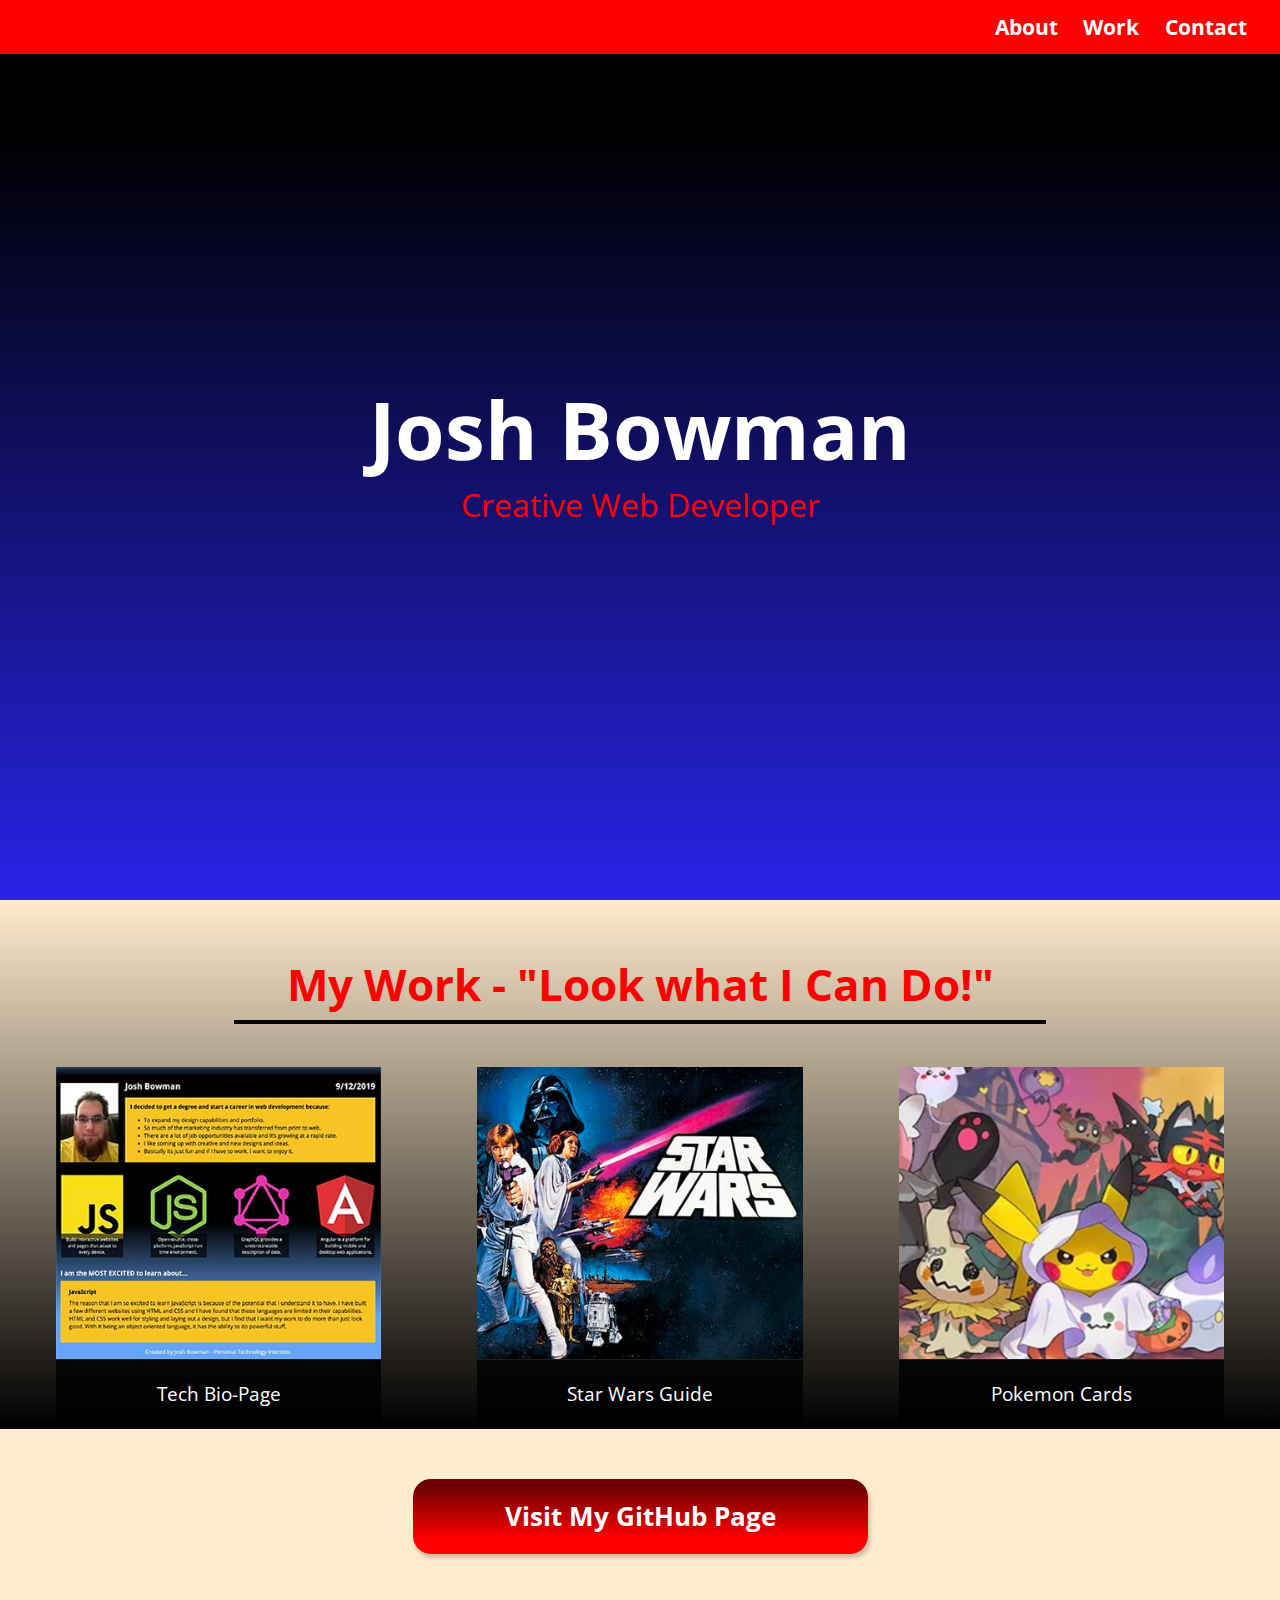
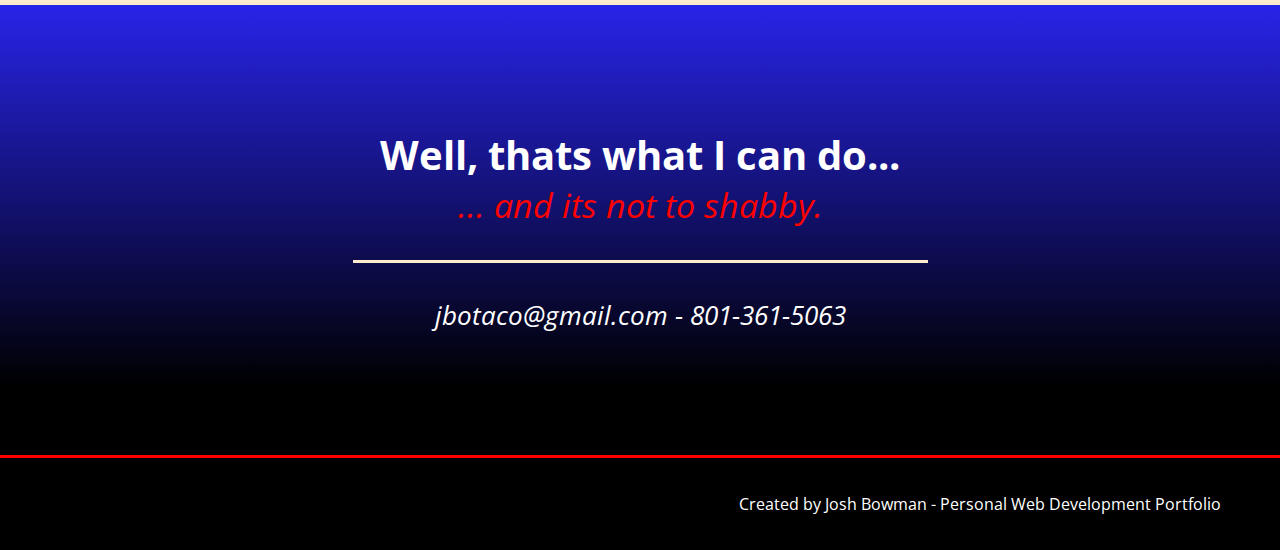
<file: index.html>
<!DOCTYPE html>
<html lang="en">
<head>
    <meta charset="UTF-8">
    <meta name="viewport" content="width=device-width, initial-scale=1.0">
    <meta http-equiv="X-UA-Compatible" content="ie=edge">
    <link href="https://fonts.googleapis.com/css?family=Open+Sans:400,700&display=swap" rel="stylesheet">
    <link href="/styles/styles.css" rel="stylesheet">
    <title>Bowman Portfolio</title>
    
</head>
<body>
    <nav id="navbar">
        <ul class="menu">
            <li><a href="#welcome-section">About</a></li>
            <li><a href="#projects">Work</a></li>
            <li><a href="#contact">Contact</a></li>
        </ul>
    </nav>
    <section id="welcome-section">
        <h1 class="tag">Josh Bowman</h1>
        <p class="subTag">Creative Web Developer</p>
    </section>

    <section id="projects" class="proj-section">
        <h2 class="project-header">My Work - "Look what I Can Do!"</h2>
        <div class="projects-grid">
            <a href="https://jbtech.netlify.com/" target="_blank" class="project-tile">
            <figure><img src="images/jbtech.jpg" class="project-image" alt="project"/>
            <figcaption class="caption"> Tech Bio-Page </figcaption></figure>
            </a>

            <a href="/starwars.html" target="_blank" class="project-tile">
                <figure><img src="images/starwars.jpg" class="project-image" alt="project"/>
                <figcaption class="caption"> Star Wars Guide </figcaption></figure>
                </a>

                <a href="/pokemon.html" target="_blank" class="project-tile">
                    <figure><img src="images/poke.jpg" class="project-image" alt="project"/>
                    <figcaption class="caption">  Pokemon Cards </figcaption></figure>
                    </a>
        </div>
        <div class="github">

        <p><a href="https://github.com/JBowman-2" target="_blank" id="profile-link">Visit My GitHub Page</a></p>
        </div>
   
    </section>

    <section id="contact">

        <h2 class="contactMe">Well, thats what I can do... </h2>
        <p class="bye">... and its not to shabby.</p>
        <p class="info"> jbotaco@gmail.com - 801-361-5063</p>



    </section>

    
    <footer> 
            <p>Created by Josh Bowman - Personal Web Development Portfolio</p>
          </footer>
</body>

</html>
</file>
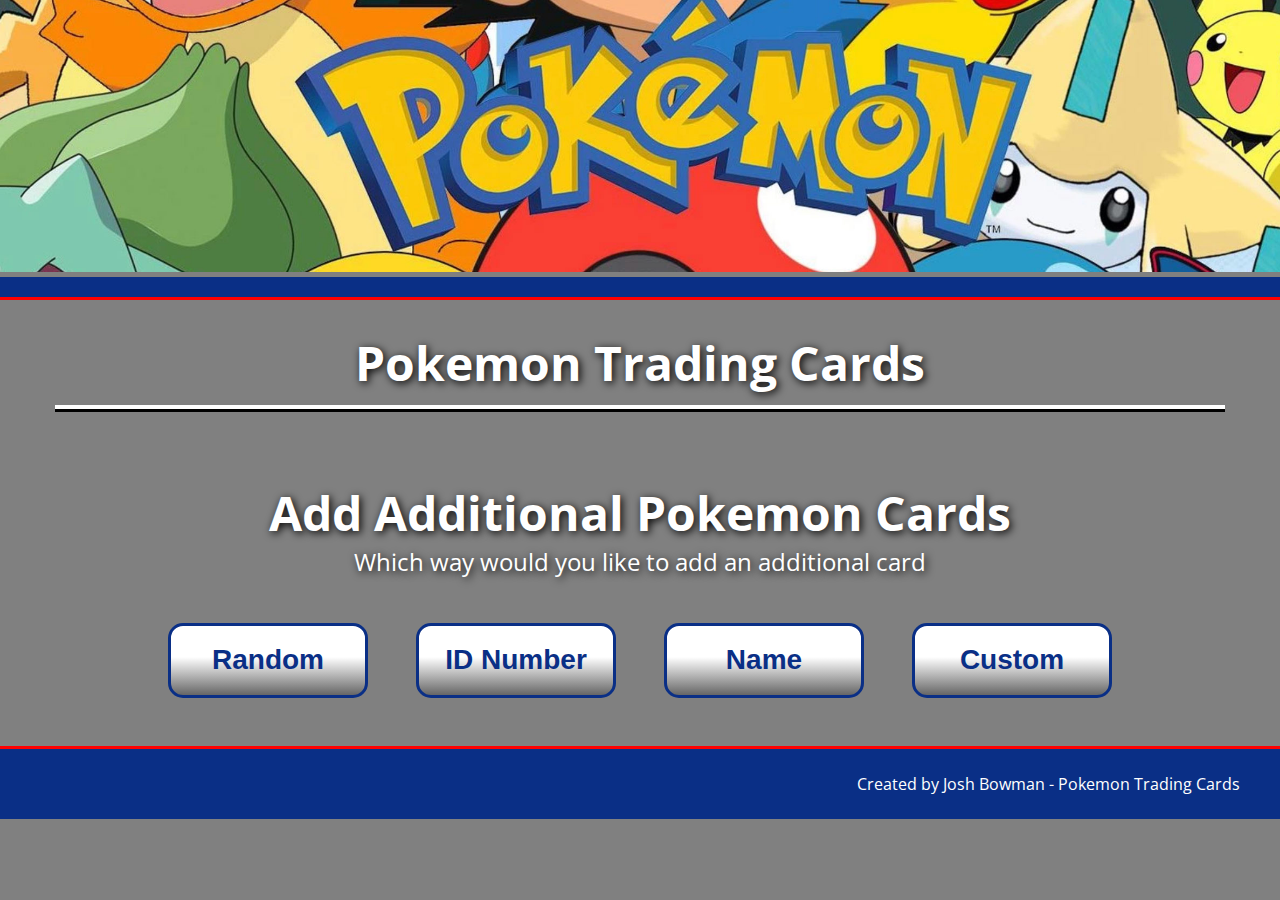
<file: pokemon.html>
<!DOCTYPE html>
<html lang="en">
<head>
    <meta charset="UTF-8">
    <meta name="viewport" content="width=device-width, initial-scale=1.0">
    <meta http-equiv="X-UA-Compatible" content="ie=edge">
    <link href="/styles/pokeStyle.css" rel="stylesheet">
    <link rel="stylesheet" href="https://cdnjs.cloudflare.com/ajax/libs/animate.css/3.7.2/animate.min.css">
    <link href="https://fonts.googleapis.com/css?family=Open+Sans:400,700&display=swap" rel="stylesheet">
    <title>Pokemon</title>
</head>
<body>
    
    <header>
        <img class="headImg" src='/images/pokeimages/headerjpg.jpg'>
        <div id="spacer"></div>

    </header>
   
    <div id="wrap">
    <div>
        <h5 id="leader">Pokemon Trading Cards</h5>

    </div>

    <main>
       
            
    </main>

    <div>
    <h5 id="additional">Add Additional Pokemon Cards</h5>
    <h6 class="how">Which way would you like to add an additional card</h6>
    <section id="moreCard">
    <button id="randButton">Random</button>
    <button id="idButton">ID Number</button>
    <button id="nameButton">Name</button>
    <button id="customButton">Custom</button>
    </section>
    </div>

    <script type="module" src="/js/pokemon.js"></script>
    </div>
</body>
<footer> 
        <p>Created by Josh Bowman - Pokemon Trading Cards</p>
      </footer>
</html>
</file>
<file: styles/styles.css>
body, p, h1, h2, h3, h4 { 
    margin: 0; 
    padding: 0;
 } 

/* Navagation */

@media (max-width: 40em) {
    html {
      font-size: 60%;
    }
  }
  
  @media (max-width: 55em) {
    html {
      font-size:70%;
    }
  }
  
  @media (max-width: 25em) {
    html {
      font-size: 40%;
    }
  }

body {
    font-family: 'Open Sans', sans-serif;
}

nav {
    display: flex;
    justify-content: flex-end;
    position: fixed;
    width: 100%;
    top: 0;
    left: 0;
    background: red;   
}

.menu {
    display: flex;
    justify-content: space-between;
    margin-right: 3rem;
    margin-top: 0px;
    margin-bottom: 0px;
    list-style: none;
    width: 250px;
    font-size: 1.3rem;
    color: white;
    
}

.menu li a {
    display: block;
    text-decoration: none;
    color: white;
    font-weight: 700;
    padding: .8rem;  
}

.menu li a:hover {
    background-color: rgb(4, 3, 83);
    color: white;
 }

 /* Welcome */

 #welcome-section {
    display: flex;
    flex-direction: column;
    justify-content: center;
    align-items: center;
    color: white;
    background: linear-gradient(to bottom, black 15%, rgba(27, 23, 231, 0.945) 100%);
    width: 100%;
    height: 100vh;
    

 }
 
 .tag {
     color: white;
     font-size: 5rem;
 }

 .subTag {
    color: red;
    font-size: 2rem;
}

.proj-section {
    background-color: blanchedalmond;
    background: linear-gradient(to top, blanchedalmond 25%, black 15%, blanchedalmond 100%);
    text-align: center;
    padding: 3rem 1rem;
    
  }


.project-header {
    display: flex;
    justify-content: center;
    font-size: 2.75rem;
    font-weight: 700px;
    max-width: 800px;
    margin: auto;
    padding: 6px;
    margin-bottom: 1.7rem;
    border-bottom: 4px solid black;
    color: red;
    
}

.projects-grid {
    display: grid;
    grid-template-columns: repeat(auto-fit, minmax(320px, 1fr));
    grid-gap: 1rem;
    width: 100%;
    max-width: 1280px;
    margin: 0 auto;
    margin-bottom: 2rem;
    text-decoration: none;
  }

.projects-grid a {

    text-decoration: none;
  }



  
  .project-image {
    max-height: 300px;
    width: 100%;
    object-fit: cover;
  }

  .caption {
    font-size: 1.2rem;
    color: white;
    background: rgba(0,0,0,.8);
    padding: 20px;
    text-align: center;
    position: relative;
    bottom: 4px;
     
  }

  .github p a:hover{
    background: linear-gradient(to bottom, black 15%, rgba(27, 23, 231, 0.945) 100%);
} 
  
  .github p a{
    display: flex;
    justify-content: center;
    text-decoration: none;
    color: white;
    background: linear-gradient(to top, red 20%, rgb(109, 1, 1) 90%);
    font-size: 1.6rem;
    margin: auto;
    padding: 20px;
    max-width: 415px;
    border-radius: 18px;
    margin-bottom: .2rem; 
    font-weight: 700;
    box-shadow: 2px 4px 4px rgba(0, 0, 0, 0.2);
}



#contact {
    display: flex;
    flex-direction: column;
    justify-content: center;
    align-items: center;
    background: linear-gradient(to top, black 15%, rgba(27, 23, 231, 0.945) 100%);
    color: white;
    width: 100%;
    height: 50vh;
}

.contactMe {
    display: flex;
    justify-content: center;
    font-size: 2.5rem;
   
  
}

.bye {
    display: flex;
    justify-content: center;
    color: red;
    font-size: 2.1rem;
    font-style: italic;
    padding-bottom: 2rem;
}

.info {
    display: flex;
    justify-content: center;
    color: white;
    font-size: 1.6rem;
    font-style: italic;
    padding-top: 35px;
    border-top: 3px solid blanchedalmond;
    width: 575px;
    
}

footer { 
    display: flex;
    justify-content: flex-end;
    color: white;
    background-color: black;
    padding: 35px;
    font-size: 1rem;
    border-top: 3px solid red;
 }

 footer p {
     margin-right: 2%;
 }
</file>
<file: styles/pokeStyle.css>
body, main, h5, div { 
    margin: 0px;
    padding: 0px;
}

body {
    /*background-color: gray;*/
    font-family: 'Open Sans', sans-serif;
    background-color: gray;
}


.headImg {
  margin: 0px;
  width: 100%;
  border-radius: 0px;
  background-color: black;


}



#spacer {
  background-color: #0a2f86;
  padding: 10px;
  margin: 0px;
  border-bottom: 3px solid red;
  
}
#wrap {
  margin: 0 auto;
  max-width: 1200px;
  box-shadow: 5px 5px 10px grey;
  
}

main {
     display: grid;
    grid-template-columns: repeat(auto-fit, minmax(200px, 1fr));
    grid-gap: 1rem;
    padding-top: 1rem;
    padding-bottom: 2.5rem;
    /* background: linear-gradient(to bottom, black 15%, rgba(68, 67, 78, 0.945) 100%)  */
    
}

#leader {
  color: white;
  text-align: center;
  padding: 15px 0px 10px 0px;
  font-size: 3rem;
  font-weight: 700;
  text-shadow: 2px 2px 8px black;
  border-bottom: white solid 4px;
  box-shadow: 0px 3px 0px rgba(0,0,0.4);
  margin: 15px;
  
  
}


img {
    width: 150px;
    margin-top: 25px;
    margin-bottom: 0px;

}


.scene {
    width: 200px;
    height: 260px;
    margin: 10px;
    perspective: 600px;
    border-radius: 10px;
    line-height: 85px;
  }
  
  .card {
    width: 100%;
    height: 100%;
    transition: transform 1s;
    transform-style: preserve-3d;
    cursor: pointer;
    position: relative;

  }
  
  .card.is-flipped {
    transform: rotateY(180deg);
  }
  
  .card__face {
    border: 1px solid #CCC;
    position: absolute;
    width: 100%;
    height: 100%;
    color: white;
    text-align: center;
    font-weight: bold;
    font-size: 15px;
    backface-visibility: hidden;
    
  }
  
  .card__face--front {
     background: radial-gradient(white, black);
     border-radius: 10px;
     font-size: 20px;
     box-shadow: 2px 2px 8px black;
     
  }
  
  .card__face--back {
    display: flex;
    
    flex-direction: column;
    align-items: center;
    background: linear-gradient(to bottom, black 75%, white 100%);
    transform: rotateY(180deg);
    border-radius: 10px;
    box-shadow: 2px 2px 8px blue;
    
  }

  h3 {
      color: #0a2f86;
      margin: 0px;
      line-height: 50px;
      font-size: 1.5rem;
      background-color: #f5ca46;
      border-radius: 0px 0px 10px 10px;
      border-top: 1px solid #CCC;
      border-bottom: 1px solid #CCC;
  }
  
button {
    margin: 0px 2%;
    width: 200px;
    height: 75px;
    font-weight: 700;
    font-size: 1.75rem;
    border-radius: 15px;
    color: #0a2f86;
    border: 3px solid #0a2f86;
    background: linear-gradient(to bottom, white 45%, #666666 100%);
    margin-bottom: 3rem;

}

button:hover {
  background: black;
  font-weight: 700;
  color: red;
  border-radius: 15px;
  font-size: 1.75rem;
  padding: 15px;
  border: 2px solid white;
}



.sprite {
  display: flex;
  justify-content: center;
  margin: 0px 0px 10px 95px;
  width: 100px;
  border-radius: 25px;
}

.spriteCustom {
  margin: 10px 35px;
  width: 125px;
  border-radius: 25px;
}

#additional {
  color: white;
  text-align: center;
  font-size: 3rem;
  text-shadow: 2px 2px 8px black;
  margin-top: 0px;
}

h6.how {
  color: white;
  text-align: center;
  font-size: 1.5rem;
  text-shadow: 2px 2px 8px black;
  margin-top: 0px;
  margin-bottom: 0px;
  font-weight: 400;
}


#moreCard {
  display: flex;
  justify-content: center;
  margin-top: 45px;
}

p {
  font-size: 13px;
  display: flex;
  margin: 10px;
  line-height: 20px;

}

footer { 
  display: flex;
  justify-content: flex-end;
  background-color: #0a2f86;
  padding: 15px;
  border-top: 3px solid red;
}

footer p {
   margin-right: 2%;
   font-size: 1rem;
   color: white;
}
</file>
